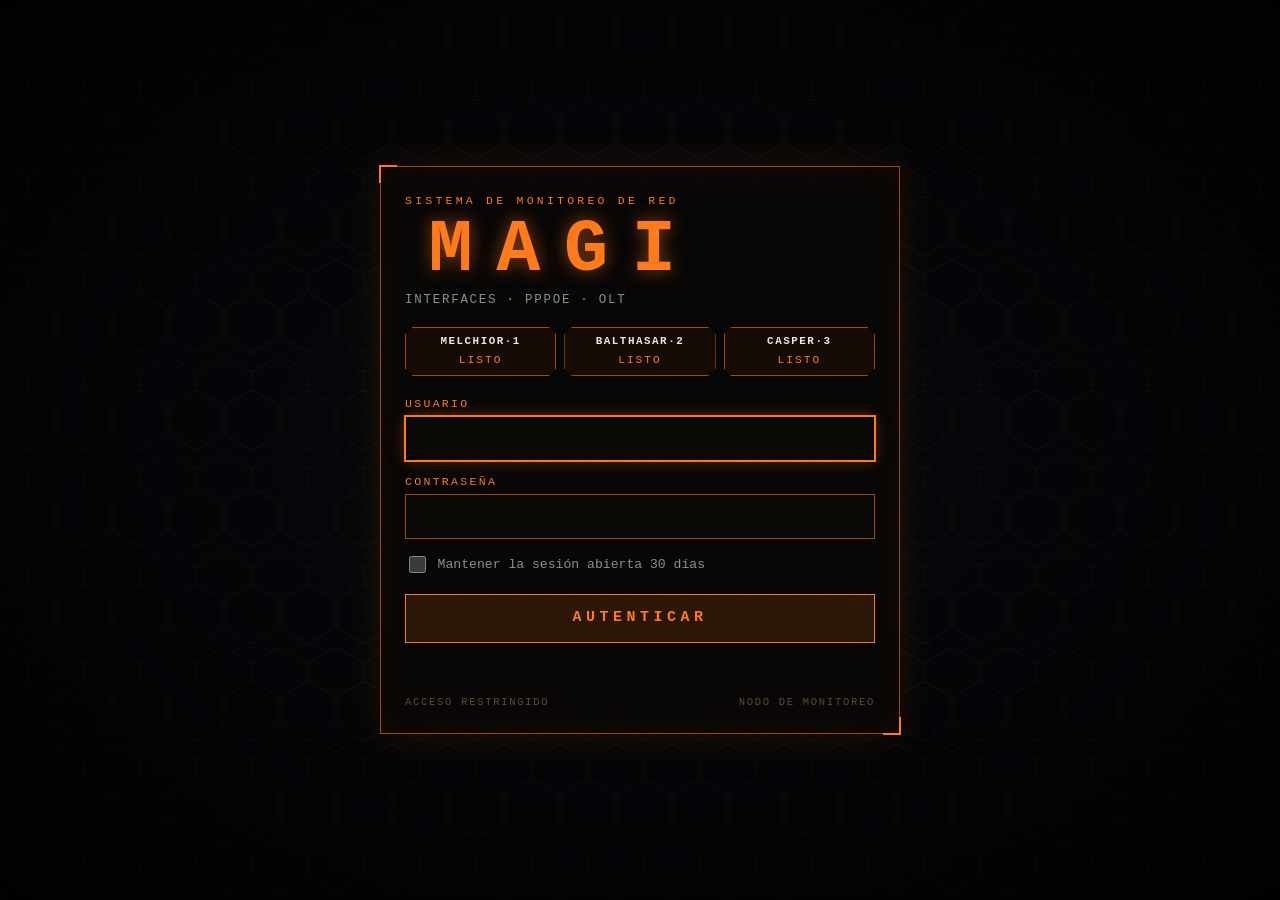
<file: app/static/login.html>
<!doctype html>
<html lang="es">
<head>
  <meta charset="utf-8">
  <meta name="viewport" content="width=device-width, initial-scale=1">
  <title>MAGI · Acceso</title>
  <style>
    :root {
      --bg: #05070a; --orange: #ff7a1a; --orange-dim: #a24a0c; --green: #43e08a; --red: #ff4338;
      --text: #f0e6dc; --muted: #8a8f98; --line: #3a2410;
      color-scheme: dark;
    }
    * { box-sizing: border-box; }
    html, body { height: 100%; margin: 0; }
    body {
      background: var(--bg); color: var(--text);
      font: 15px/1.45 ui-monospace, SFMono-Regular, Menlo, Consolas, "Liberation Mono", monospace;
      display: flex; align-items: center; justify-content: center; padding: 1rem; overflow-x: hidden;
    }
    /* trama hexagonal + líneas de barrido + viñeta */
    body::before {
      content: ""; position: fixed; inset: 0; pointer-events: none; opacity: .55;
      background-image: url("data:image/svg+xml;utf8,<svg xmlns='http://www.w3.org/2000/svg' width='56' height='97' viewBox='0 0 56 97'><path d='M28 2 54 17v30L28 62 2 47V17zM0 65l28 16 28-16M28 81v16' fill='none' stroke='%23ff7a1a' stroke-opacity='.13' stroke-width='1'/></svg>");
    }
    body::after {
      content: ""; position: fixed; inset: 0; pointer-events: none;
      background:
        repeating-linear-gradient(0deg, rgba(0,0,0,.28) 0 1px, transparent 1px 3px),
        radial-gradient(ellipse at center, transparent 40%, rgba(0,0,0,.75) 100%);
    }
    main { position: relative; z-index: 1; width: min(520px, 100%); }
    .frame {
      position: relative; border: 1px solid var(--orange-dim); background: rgba(10, 8, 6, .86);
      padding: 1.6rem 1.5rem 1.4rem; box-shadow: 0 0 40px rgba(255, 122, 26, .12), inset 0 0 30px rgba(255, 122, 26, .05);
    }
    .frame::before, .frame::after {
      content: ""; position: absolute; width: 16px; height: 16px; border: 2px solid var(--orange);
    }
    .frame::before { top: -2px; left: -2px; border-right: 0; border-bottom: 0; }
    .frame::after { bottom: -2px; right: -2px; border-left: 0; border-top: 0; }
    .tag { color: var(--orange); font-size: .72rem; letter-spacing: .28em; text-transform: uppercase; }
    h1 {
      margin: .15rem 0 .1rem; font-size: clamp(3rem, 15vw, 4.6rem); letter-spacing: .32em; padding-left: .32em;
      font-weight: 800; color: var(--orange); text-shadow: 0 0 18px rgba(255, 122, 26, .55); line-height: 1.05;
    }
    .sub { color: var(--muted); font-size: .78rem; letter-spacing: .14em; text-transform: uppercase; margin-bottom: 1.1rem; }
    .units { display: grid; grid-template-columns: repeat(3, 1fr); gap: .5rem; margin-bottom: 1.2rem; }
    .unit {
      border: 1px solid var(--orange-dim); padding: .4rem .3rem .45rem; text-align: center;
      clip-path: polygon(8px 0, calc(100% - 8px) 0, 100% 8px, 100% calc(100% - 8px), calc(100% - 8px) 100%, 8px 100%, 0 calc(100% - 8px), 0 8px);
      background: rgba(255, 122, 26, .05); transition: background .25s, border-color .25s;
    }
    .unit b { display: block; font-size: .68rem; letter-spacing: .14em; color: var(--text); }
    .unit span { display: block; font-size: .7rem; letter-spacing: .18em; color: var(--orange); margin-top: .15rem; }
    .unit.ok { border-color: var(--green); background: rgba(67, 224, 138, .09); }
    .unit.ok span { color: var(--green); }
    .unit.bad { border-color: var(--red); background: rgba(255, 67, 56, .1); }
    .unit.bad span { color: var(--red); }
    .unit.busy span { animation: blink .5s steps(2) infinite; }
    @keyframes blink { 50% { opacity: .25; } }
    label { display: block; font-size: .72rem; letter-spacing: .2em; color: var(--orange); text-transform: uppercase; margin: .8rem 0 .25rem; }
    input[type=text], input[type=password] {
      width: 100%; background: #0a0805; color: var(--text); border: 1px solid var(--orange-dim); border-radius: 0;
      padding: .65rem .75rem; font: inherit; letter-spacing: .04em;
    }
    input:focus { outline: none; border-color: var(--orange); box-shadow: 0 0 0 1px var(--orange), 0 0 14px rgba(255, 122, 26, .35); }
    .remember { display: flex; align-items: center; gap: .55rem; margin: .9rem 0 1.1rem; font-size: .82rem; color: var(--muted); letter-spacing: 0; text-transform: none; }
    .remember input { width: 1.05rem; height: 1.05rem; accent-color: var(--orange); }
    button {
      width: 100%; padding: .8rem; border: 1px solid var(--orange); background: rgba(255, 122, 26, .14); color: var(--orange);
      font: inherit; font-weight: 700; letter-spacing: .3em; text-transform: uppercase; cursor: pointer;
    }
    button:hover:not(:disabled) { background: var(--orange); color: #120800; }
    button:disabled { opacity: .55; cursor: wait; }
    #msg { min-height: 1.5rem; margin-top: .85rem; font-size: .85rem; color: var(--red); text-align: center; letter-spacing: .04em; }
    .foot { margin-top: .9rem; display: flex; justify-content: space-between; color: #5c4a3a; font-size: .66rem; letter-spacing: .16em; text-transform: uppercase; }
    .shake { animation: shake .35s; }
    @keyframes shake { 20%, 60% { transform: translateX(-6px); } 40%, 80% { transform: translateX(6px); } }
    @media (prefers-reduced-motion: reduce) { .unit.busy span, .shake { animation: none; } }
  </style>
</head>
<body>
  <main>
    <div class="frame" id="frame">
      <div class="tag">Sistema de monitoreo de red</div>
      <h1>MAGI</h1>
      <div class="sub">Interfaces · PPPoE · OLT</div>

      <div class="units" aria-hidden="true">
        <div class="unit" id="u1"><b>MELCHIOR·1</b><span>STANDBY</span></div>
        <div class="unit" id="u2"><b>BALTHASAR·2</b><span>STANDBY</span></div>
        <div class="unit" id="u3"><b>CASPER·3</b><span>STANDBY</span></div>
      </div>

      <form id="form" autocomplete="on">
        <label for="user">Usuario</label>
        <input id="user" name="username" type="text" autocomplete="username" autocapitalize="none" spellcheck="false" required autofocus>
        <label for="pass">Contraseña</label>
        <input id="pass" name="password" type="password" autocomplete="current-password" required>
        <label class="remember"><input id="remember" type="checkbox"> Mantener la sesión abierta 30 días</label>
        <button id="go" type="submit">Autenticar</button>
        <div id="msg" role="alert" aria-live="polite"></div>
      </form>
      <div class="foot"><span>Acceso restringido</span><span>Nodo de monitoreo</span></div>
    </div>
  </main>

  <script>
    const units = ["u1", "u2", "u3"].map((id) => document.getElementById(id));
    const msg = document.getElementById("msg");
    const sleep = (ms) => new Promise((r) => setTimeout(r, ms));

    function setUnits(cls, text) {
      units.forEach((u) => {
        u.className = "unit " + cls;
        u.querySelector("span").textContent = text;
      });
    }

    // Arranque: las tres unidades "despiertan" una tras otra.
    (async () => {
      for (const u of units) {
        u.classList.add("busy");
        u.querySelector("span").textContent = "INICIANDO";
        await sleep(220);
        u.classList.remove("busy");
        u.querySelector("span").textContent = "LISTO";
      }
    })();

    document.getElementById("form").addEventListener("submit", async (ev) => {
      ev.preventDefault();
      const btn = document.getElementById("go");
      btn.disabled = true;
      msg.textContent = "";
      setUnits("busy", "VERIFICANDO");
      let res, data = {};
      try {
        res = await fetch("/api/login", {
          method: "POST",
          headers: { "Content-Type": "application/json" },
          body: JSON.stringify({
            username: document.getElementById("user").value,
            password: document.getElementById("pass").value,
            remember: document.getElementById("remember").checked,
          }),
        });
        data = await res.json().catch(() => ({}));
      } catch (e) {
        setUnits("bad", "SIN ENLACE");
        msg.textContent = "No se pudo conectar con el servidor.";
        btn.disabled = false;
        return;
      }
      if (res.ok) {
        for (const u of units) {
          u.className = "unit ok";
          u.querySelector("span").textContent = "APROBADO";
          await sleep(260);
        }
        window.location.href = "/";
        return;
      }
      setUnits("bad", "DENEGADO");
      msg.textContent = data.detail || "Acceso denegado.";
      const frame = document.getElementById("frame");
      frame.classList.remove("shake");
      void frame.offsetWidth;
      frame.classList.add("shake");
      document.getElementById("pass").select();
      btn.disabled = false;
    });
  </script>
</body>
</html>
</file>
